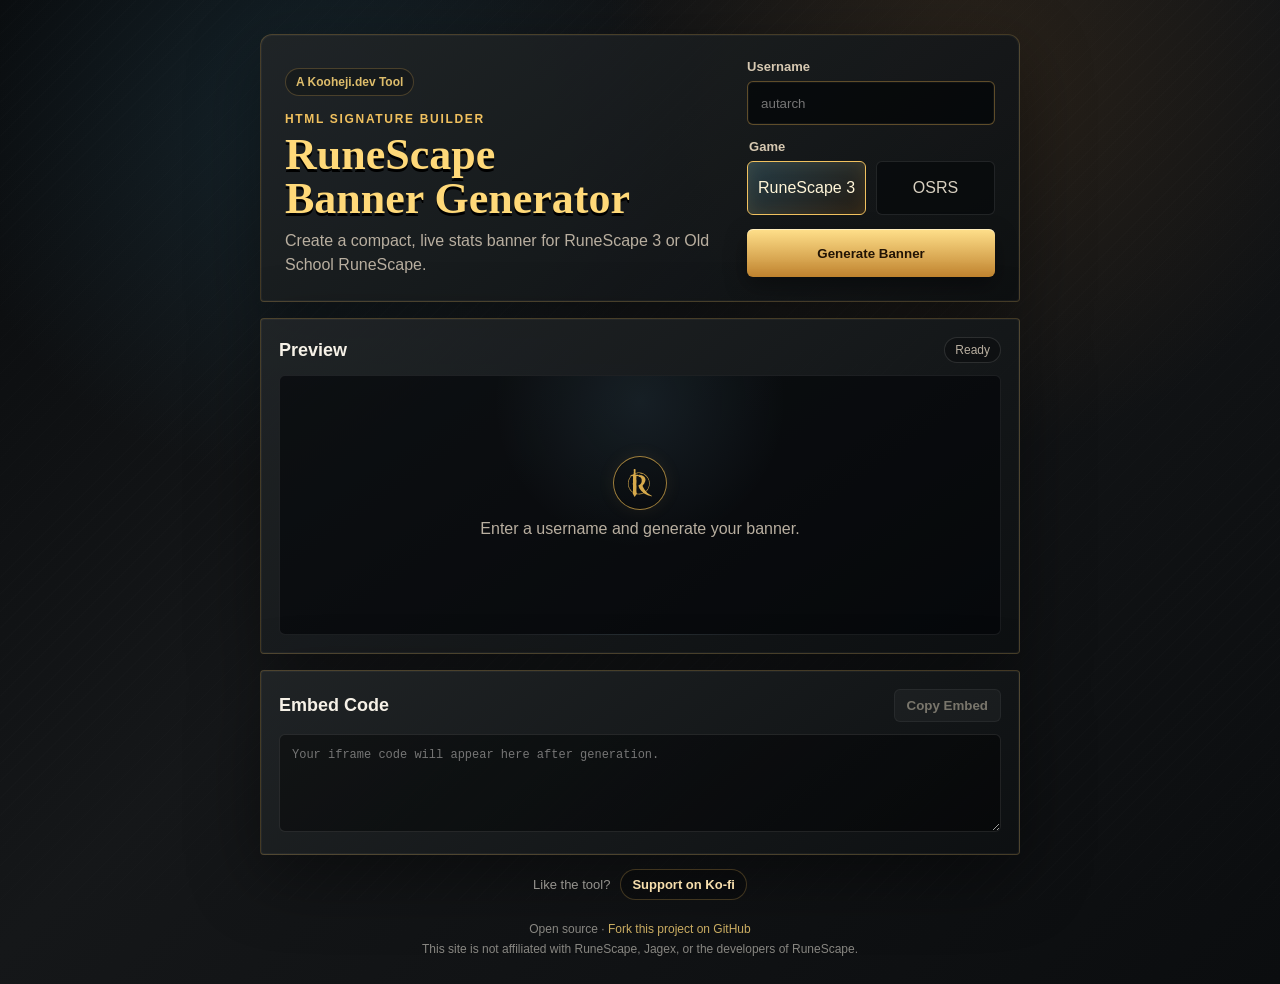
<file: index.html>
<!DOCTYPE html>
<html lang="en">
<head>
  <meta charset="UTF-8">
  <meta name="viewport" content="width=device-width, initial-scale=1.0">
  <title>RuneScape Banner Generator</title>
  <link rel="stylesheet" href="style.css?v=20260513g">
</head>
<body data-game="rs3">
  <main class="app-shell">
    <section class="hero-panel">
      <div class="hero-copy">
        <a class="brand-badge" href="https://kooheji.dev" target="_blank" rel="noopener">A Kooheji.dev Tool</a>
        <p class="eyebrow">HTML signature builder</p>
        <h1>RuneScape <br>Banner Generator</h1>
        <p class="intro">Create a compact, live stats banner for RuneScape 3 or Old School RuneScape.</p>
      </div>

      <form id="generatorForm" class="generator-form">
        <label class="field">
          <span>Username</span>
          <input type="text" id="username" name="username" placeholder="autarch" autocomplete="off" required>
        </label>

        <fieldset class="game-picker" aria-label="Game">
          <legend>Game</legend>
          <label class="game-card">
            <input type="radio" name="game" value="rs3" checked>
            <span>RuneScape 3</span>
          </label>
          <label class="game-card">
            <input type="radio" name="game" value="osrs">
            <span>OSRS</span>
          </label>
        </fieldset>

        <button type="submit" id="generateBtn" class="generate-btn">
          <span class="btn-text">Generate Banner</span>
          <span class="btn-loader" aria-hidden="true"></span>
        </button>
      </form>
    </section>

    <section class="result-grid">
      <div class="panel result-panel">
        <div class="panel-heading">
          <h2>Preview</h2>
          <span id="statusPill" class="status-pill">Ready</span>
        </div>
        <div id="preview" class="preview-box placeholder">
          <div class="placeholder-content">
            <span class="placeholder-mark" aria-hidden="true"></span>
            <p>Enter a username and generate your banner.</p>
          </div>
        </div>
      </div>

      <div class="panel embed-panel">
        <div class="panel-heading">
          <h2>Embed Code</h2>
          <button type="button" id="copyEmbedBtn" class="copy-btn" disabled>Copy Embed</button>
        </div>
        <textarea id="embedCode" readonly placeholder="Your iframe code will appear here after generation."></textarea>
      </div>
    </section>

    <section class="support-strip" aria-label="Support this project">
      <span>Like the tool?</span>
      <a href="https://ko-fi.com/kooheji" target="_blank" rel="noopener">Support on Ko-fi</a>
    </section>
  </main>

  <div id="toast" class="toast" role="status" aria-live="polite">Copied to clipboard</div>

  <footer class="site-footer">
    <p>
      Open source · <a href="https://github.com/kooheji/rsbg" target="_blank" rel="noopener">Fork this project on GitHub</a>
    </p>
    <p>This site is not affiliated with RuneScape, Jagex, or the developers of RuneScape.</p>
  </footer>

  <script src="config.js?v=20260513h"></script>
  <script src="script.js?v=20260513h"></script>
</body>
</html>
</file>
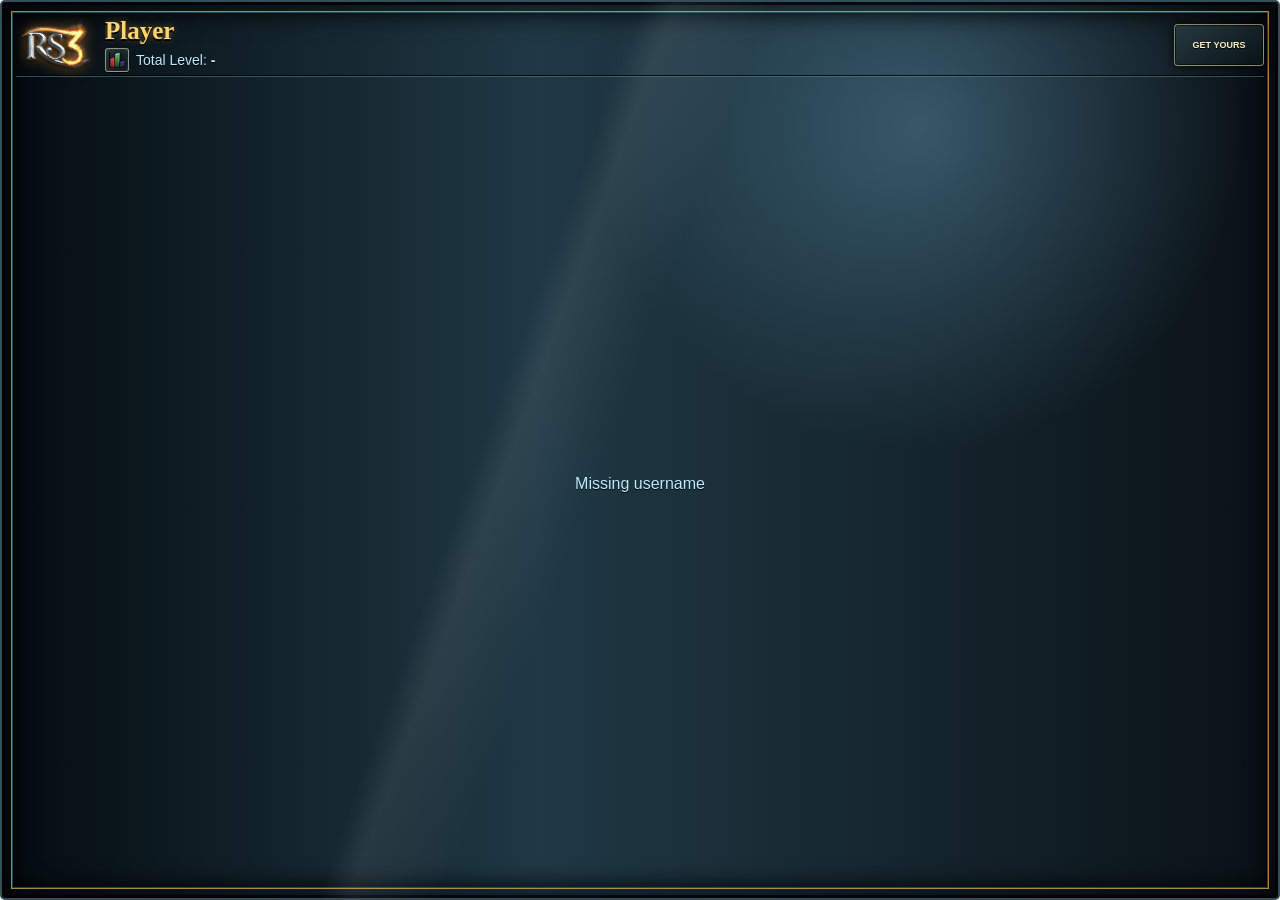
<file: signature.html>
<!DOCTYPE html>
<html lang="en">
<head>
  <meta charset="UTF-8">
  <meta name="viewport" content="width=device-width, initial-scale=1.0">
  <title>RuneScape Banner</title>
  <style>
    :root {
      --w: 100vw;
      --h: 100vh;
      --gold: #ffd56f;
      --gold-deep: #9b6b24;
      --ice: #bcecff;
    }

    html,
    body {
      margin: 0;
      padding: 0;
      width: 100vw;
      height: 100vh;
      overflow: hidden;
      background: transparent;
    }

    body {
      font-family: Arial, sans-serif;
    }

    #banner {
      position: relative;
      width: var(--w);
      height: var(--h);
      overflow: hidden;
      color: #fff;
      box-sizing: border-box;
      border-radius: 5px;
      border: 2px solid #344e5a;
      background:
        radial-gradient(circle at 72% 14%, rgba(122, 187, 222, 0.34), transparent 27%),
        linear-gradient(90deg, rgba(0, 7, 12, 0.98), rgba(7, 35, 48, 0.9) 42%, rgba(2, 10, 15, 0.97)),
        repeating-linear-gradient(135deg, rgba(255,255,255,0.025) 0 1px, transparent 1px 10px);
      box-shadow: inset 0 0 0 3px rgba(0, 0, 0, 0.72), inset 0 0 34px rgba(0, 0, 0, 0.94);
    }

    #banner::before {
      content: "";
      position: absolute;
      inset: 9px;
      border: 1px solid rgba(239, 181, 75, 0.72);
      box-shadow: inset 0 0 0 1px rgba(61, 108, 121, 0.58), inset 0 0 22px rgba(0, 0, 0, 0.75);
      pointer-events: none;
    }

    #banner::after {
      content: "";
      position: absolute;
      inset: 0;
      background: linear-gradient(110deg, transparent 0 40%, rgba(255,255,255,0.07) 42%, transparent 48%);
      pointer-events: none;
    }

    #banner.game-osrs {
      --gold: #fff13a;
      --gold-deep: #6f5d35;
      --ice: #f2dfb5;
      border-color: #26231d;
      background:
        repeating-linear-gradient(45deg, rgba(255,255,255,0.012) 0 1px, transparent 1px 7px),
        #403b30;
      box-shadow: inset 0 0 0 2px #746d5d, inset 0 0 0 5px #17150f;
    }

    #banner.game-osrs::before {
      inset: 7px;
      border-color: #8e8672;
      box-shadow: inset 0 0 0 1px #26231b;
    }

    .banner-inner {
      position: relative;
      z-index: 1;
      display: grid;
      grid-template-rows: 62px 1fr;
      height: 100%;
      padding: 12px 14px 14px;
      box-sizing: border-box;
    }

    .banner-header {
      display: grid;
      grid-template-columns: 78px minmax(0, 1fr) 76px;
      align-items: center;
      gap: 11px;
      min-width: 0;
      border-bottom: 1px solid rgba(0,0,0,0.82);
      box-shadow: 0 1px 0 rgba(88, 137, 149, 0.52);
    }

    .game-osrs .banner-header {
      grid-template-columns: 72px minmax(0, 1fr) 84px;
      border-bottom: 0;
      box-shadow: none;
    }

    .game-logo {
      display: grid;
      place-items: center;
      height: 50px;
      min-width: 0;
    }

    .game-logo img {
      max-width: 78px;
      max-height: 50px;
      object-fit: contain;
      filter: drop-shadow(0 2px 2px #000) drop-shadow(0 0 6px rgba(255,143,31,0.5));
    }

    .game-osrs .game-logo img {
      max-width: 54px;
      max-height: 54px;
      filter: drop-shadow(0 2px 2px #000);
    }

    .identity {
      min-width: 0;
    }

    #username {
      margin: 0;
      color: var(--gold);
      font-family: Georgia, "Times New Roman", serif;
      font-size: 25px;
      line-height: 27px;
      font-weight: 700;
      white-space: nowrap;
      overflow: hidden;
      text-overflow: ellipsis;
      text-shadow: 0 2px 0 #000, 0 0 7px rgba(255, 190, 76, 0.45);
    }

    .game-osrs #username {
      color: #ffbb43;
      text-shadow: 2px 2px 0 #15120c;
    }

    .total-line {
      display: flex;
      align-items: center;
      gap: 7px;
      margin-top: 4px;
      color: var(--ice);
      font-size: 14px;
      line-height: 16px;
      text-shadow: 0 1px 0 #000;
    }

    .game-osrs .total-line {
      display: inline-flex;
      padding: 4px 10px 5px 5px;
      border: 2px solid #15130e;
      color: #fff1c0;
      background: #302c22;
      box-shadow: none;
      font-size: 14px;
    }

    .total-icon {
      display: grid;
      place-items: center;
      width: 22px;
      height: 22px;
      border: 1px solid rgba(218, 223, 204, 0.62);
      border-radius: 3px;
      background: linear-gradient(145deg, #1c2b31, #071015);
      box-shadow: inset 0 0 7px rgba(255,255,255,0.12), 0 1px 0 #000;
    }

    .game-osrs .total-icon {
      width: 22px;
      height: 22px;
      border-color: #15130e;
      border-radius: 0;
      background: #4a4537;
    }

    .total-icon img {
      width: 17px;
      height: 17px;
      object-fit: contain;
    }

    .banner-cta {
      justify-self: end;
      display: flex;
      align-items: center;
      justify-content: center;
      width: 74px;
      min-height: 32px;
      padding: 4px 7px;
      border: 1px solid rgba(224, 206, 157, 0.58);
      border-radius: 4px;
      color: #fff0c8;
      background: linear-gradient(145deg, #263940, #081217);
      box-shadow: inset 0 0 0 1px rgba(0,0,0,0.58), 0 0 10px rgba(0,0,0,0.85);
      font-size: 9px;
      line-height: 10px;
      font-weight: 800;
      text-align: center;
      text-decoration: none;
      text-transform: uppercase;
      text-shadow: 0 1px 0 #000;
    }

    .game-osrs .banner-cta {
      border: 2px solid #15130e;
      border-radius: 1px;
      color: #ffdf79;
      background: #302c22;
      box-shadow: none;
    }

    .banner-skills {
      list-style: none;
      display: grid;
      grid-template-columns: repeat(6, minmax(0, 1fr));
      grid-template-rows: repeat(5, 1fr);
      gap: 5px 6px;
      margin: 8px 5px 0;
      padding: 0;
      min-height: 0;
    }

    .game-osrs .banner-skills {
      grid-template-columns: repeat(8, minmax(0, 1fr));
      grid-template-rows: repeat(3, 1fr);
      gap: 7px 8px;
      margin: 10px 8px 0;
    }

    .skill-tile {
      position: relative;
      min-width: 0;
      min-height: 0;
      display: grid;
      grid-template-columns: 22px 22px;
      grid-template-rows: 1fr;
      align-items: center;
      justify-content: center;
      justify-items: center;
      column-gap: 3px;
      padding: 2px 3px 1px;
      border: 1px solid rgba(127, 154, 158, 0.74);
      border-radius: 3px;
      box-sizing: border-box;
      overflow: hidden;
      background:
        linear-gradient(145deg, rgba(21, 47, 55, 0.9), rgba(2, 12, 17, 0.96)),
        radial-gradient(circle at 50% 22%, rgba(255,255,255,0.13), transparent 44%);
      box-shadow: inset 0 0 0 1px rgba(0,0,0,0.56), inset 0 0 12px rgba(33,87,105,0.42), 0 2px 5px rgba(0,0,0,0.72);
    }

    .skill-tile::before,
    .skill-tile::after {
      content: "";
      position: absolute;
      width: 13px;
      height: 13px;
      pointer-events: none;
    }

    .skill-tile::before {
      top: -1px;
      left: -1px;
      border-top: 1px solid var(--gold-deep);
      border-left: 1px solid var(--gold-deep);
    }

    .skill-tile::after {
      right: -1px;
      bottom: -1px;
      border-right: 1px solid #536d72;
      border-bottom: 1px solid #536d72;
    }

    .game-osrs .skill-tile {
      grid-template-columns: 22px 21px;
      grid-template-rows: 1fr;
      align-items: center;
      justify-content: center;
      justify-items: center;
      column-gap: 0;
      padding: 4px 5px;
      border: 2px solid #211f18;
      border-radius: 1px;
      background: #514d41;
      box-shadow: none;
    }

    .game-osrs .skill-tile::before,
    .game-osrs .skill-tile::after {
      display: none;
    }

    .skill-icon {
      width: 21px;
      height: 21px;
      object-fit: contain;
      filter: drop-shadow(0 2px 1px #000);
      align-self: center;
    }

    .game-osrs .skill-icon {
      width: 22px;
      height: 22px;
      justify-self: center;
      align-self: center;
      filter: drop-shadow(1px 1px 0 #111);
    }

    .skill-level {
      position: relative;
      z-index: 1;
      display: block;
      min-width: 100%;
      color: var(--gold);
      font-size: 12px;
      line-height: 12px;
      font-weight: 800;
      text-align: left;
      text-shadow: 0 1px 0 #000, 0 0 3px rgba(255,196,77,0.45);
      background: none;
    }

    .game-osrs .skill-level {
      color: #fff12f;
      font-family: Georgia, "Times New Roman", serif;
      min-width: 21px;
      font-size: 12px;
      line-height: 12px;
      text-align: right;
      text-shadow: 1px 1px 0 #111;
      background: none;
    }

    .skill-name,
    .mode-icons .skill-name {
      display: none;
    }

    .template-state {
      display: grid;
      place-items: center;
      grid-column: 1 / -1;
      grid-row: 1 / -1;
      height: 100%;
      color: var(--ice);
      font-size: 16px;
      text-shadow: 0 1px 0 #000;
    }

    #banner.game-osrs {
      border-radius: 14px;
      border: 3px solid #15120d;
      background:
        radial-gradient(circle at 18% 10%, rgba(255, 237, 174, 0.09), transparent 25%),
        repeating-radial-gradient(circle at 11px 9px, rgba(0,0,0,0.26) 0 1px, transparent 1px 5px),
        repeating-linear-gradient(45deg, rgba(255,255,255,0.018) 0 1px, transparent 1px 7px),
        linear-gradient(145deg, #625d50, #454034 58%, #302b22);
      box-shadow:
        inset 0 0 0 2px #9b927d,
        inset 0 0 0 6px #2b281f,
        inset 0 0 18px rgba(0,0,0,0.48);
    }

    #banner.game-osrs::before {
      inset: 8px;
      border: 2px solid #242016;
      border-radius: 10px;
      box-shadow: inset 1px 1px 0 #817966, inset -1px -1px 0 #252219;
    }

    #banner.game-osrs::after {
      display: none;
    }

    .game-osrs .banner-inner {
      grid-template-rows: 58px 1fr;
      padding: 16px 16px 14px;
    }

    .game-osrs .banner-header {
      grid-template-columns: 54px minmax(0, 1fr) 80px;
      gap: 10px;
      align-items: center;
      border: 0;
    }

    .game-osrs .game-logo {
      height: 52px;
      border: 0;
      border-radius: 0;
      background: transparent;
      box-shadow: none;
    }

    .game-osrs .game-logo img {
      max-width: 50px;
      max-height: 50px;
      filter: drop-shadow(2px 2px 0 #111);
    }

    .game-osrs .identity {
      align-self: stretch;
      display: grid;
      align-content: center;
      justify-items: start;
      min-width: 0;
    }

    .game-osrs #username {
      font-family: Georgia, "Times New Roman", serif;
      color: #fff032;
      font-size: 24px;
      line-height: 24px;
      letter-spacing: 0;
      text-shadow: 2px 2px 0 #1a160d, 0 0 2px #000;
    }

    .game-osrs .total-line {
      margin-top: 5px;
      gap: 0;
      padding: 0;
      border: 0;
      border-radius: 0;
      color: #fff;
      background: transparent;
      box-shadow: none;
      font-size: 14px;
      line-height: 16px;
      font-weight: 700;
      text-shadow: 2px 2px 0 #14100a;
    }

    .game-osrs .total-icon {
      display: none;
    }

    .game-osrs .total-line strong {
      color: #fff032;
      font-weight: 700;
    }

    .game-osrs .banner-cta {
      width: 80px;
      min-height: 34px;
      padding: 5px 7px;
      border: 2px solid #15130e;
      border-radius: 4px;
      color: #fff032;
      background:
        repeating-radial-gradient(circle at 6px 6px, rgba(0,0,0,0.22) 0 1px, transparent 1px 5px),
        #4b4638;
      box-shadow: inset 1px 1px 0 #746d5d, inset -1px -1px 0 #242016;
      font-size: 10px;
      line-height: 11px;
      letter-spacing: 0.04em;
    }

    .game-osrs .banner-skills {
      grid-template-columns: repeat(5, minmax(0, 1fr));
      grid-template-rows: repeat(5, 1fr);
      gap: 4px 5px;
      margin: 8px 0 0;
    }

    .game-osrs .skill-tile {
      display: grid;
      grid-template-columns: 28px 1fr;
      grid-template-rows: 1fr;
      align-items: center;
      justify-content: center;
      justify-items: center;
      column-gap: 3px;
      padding: 2px 6px 2px 5px;
      border: 1px solid #211f18;
      border-radius: 3px;
      background:
        repeating-radial-gradient(circle at 5px 5px, rgba(0,0,0,0.18) 0 1px, transparent 1px 5px),
        #5a5547;
      box-shadow:
        inset 1px 1px 0 #756e5d,
        inset -1px -1px 0 #312d23;
    }

    .game-osrs .skill-tile::before,
    .game-osrs .skill-tile::after {
      display: none;
    }

    .game-osrs .skill-icon {
      width: 23px;
      height: 23px;
      align-self: center;
      justify-self: center;
      filter: drop-shadow(1px 1px 0 #111);
    }

    .game-osrs .skill-level {
      min-width: 23px;
      color: #fff12f;
      background: none;
      font-family: Georgia, "Times New Roman", serif;
      font-size: 15px;
      line-height: 15px;
      text-align: right;
      text-shadow: 1px 1px 0 #111;
    }
  </style>
</head>
<body>
  <div id="banner">
    <div class="banner-inner">
      <header class="banner-header">
        <div class="game-logo" aria-hidden="true"><img id="gameLogo" src="icons/rs3-logo.png" alt=""></div>
        <div class="identity">
          <h1 id="username"></h1>
          <div class="total-line">
            <span class="total-icon"><img src="icons/overall.png" alt=""></span>
            <span>Total Level: <strong id="totalLevel">...</strong></span>
          </div>
        </div>
        <a class="banner-cta" href="https://rsbg.kooheji.dev" target="_blank" rel="noopener">Get Yours</a>
      </header>
      <ul id="skills" class="banner-skills"></ul>
    </div>
  </div>

  <script src="config.js?v=20260513h"></script>
  <script src="banner.js?v=20260513h"></script>
  <script>
    const params = new URLSearchParams(window.location.search);
    const username = params.get("username") || "";
    const game = params.get("game") || "rs3";
    const gradient = params.get("gradient");

    const banner = document.getElementById("banner");
    const skillsList = document.getElementById("skills");
    const gameLogo = document.getElementById("gameLogo");

    banner.classList.add(game === "osrs" ? "game-osrs" : "game-rs3");
    gameLogo.src = game === "osrs" ? "icons/osrs-logo.png" : "icons/rs3-logo.png";
    if (gradient) {
      banner.style.backgroundImage = `linear-gradient(90deg, rgba(0,0,0,0.68), rgba(0,0,0,0.36)), ${gradient}`;
    }

    document.getElementById("username").textContent = username || "Player";
    skillsList.classList.add("mode-icons");
    skillsList.innerHTML = "<li class=\"template-state\">Loading stats...</li>";

    if (!username) {
      document.getElementById("totalLevel").textContent = "-";
      skillsList.innerHTML = "<li class=\"template-state\">Missing username</li>";
    } else {
      fetchHiscores(username, game)
        .then((skills) => {
          const overall = skills.find((skill) => skill.name === "Overall");
          document.getElementById("totalLevel").textContent = overall ? formatLevel(overall.level) : "-";
          renderSkills(skills, skillsList, "icons", game);
        })
        .catch((err) => {
          console.error("Error loading stats:", err);
          document.getElementById("totalLevel").textContent = "-";
          skillsList.innerHTML = "<li class=\"template-state\">Error loading stats</li>";
        });
    }
  </script>
</body>
</html>
</file>
<file: style.css>
:root {
  color-scheme: dark;
  --bg: #090b0d;
  --panel: rgba(24, 28, 30, 0.86);
  --panel-strong: rgba(14, 17, 19, 0.94);
  --line: rgba(235, 183, 91, 0.28);
  --gold: #f1c15f;
  --gold-bright: #ffd979;
  --blue: #6bb7da;
  --text: #f6f1e7;
  --muted: #b9afa0;
  --danger: #ff8b7d;
  --success: #92e6a7;
}

* {
  box-sizing: border-box;
}

body {
  margin: 0;
  min-height: 100vh;
  font-family: Arial, sans-serif;
  color: var(--text);
  background:
    radial-gradient(circle at 24% 12%, rgba(42, 91, 113, 0.26), transparent 28%),
    radial-gradient(circle at 76% 8%, rgba(136, 85, 29, 0.18), transparent 28%),
    linear-gradient(135deg, #090b0d, #151719 42%, #0b0d0f);
}

body::before {
  content: "";
  position: fixed;
  inset: 0;
  pointer-events: none;
  background: repeating-linear-gradient(135deg, rgba(255,255,255,0.025) 0 1px, transparent 1px 12px);
  opacity: 0.45;
}

.app-shell {
  position: relative;
  width: min(760px, calc(100% - 32px));
  margin: 0 auto;
  padding: 34px 0 22px;
}

.hero-panel,
.panel {
  border: 1px solid rgba(238, 188, 94, 0.24);
  background: linear-gradient(145deg, rgba(33, 37, 39, 0.92), rgba(13, 16, 18, 0.92));
  box-shadow: 0 22px 70px rgba(0, 0, 0, 0.42), inset 0 0 0 1px rgba(255,255,255,0.04);
}

.hero-panel {
  display: grid;
  grid-template-columns: 1fr auto;
  gap: 22px;
  align-items: end;
  padding: 24px;
  border-radius: 12px 12px 4px 4px;
}

.brand-badge {
  display: inline-flex;
  align-items: center;
  width: fit-content;
  margin-bottom: 16px;
  padding: 6px 10px;
  border: 1px solid rgba(238, 188, 94, 0.24);
  border-radius: 999px;
  color: rgba(255, 217, 121, 0.86);
  background: rgba(0,0,0,0.22);
  font-size: 12px;
  font-weight: 700;
  text-decoration: none;
}

.brand-badge:hover {
  border-color: rgba(238, 188, 94, 0.45);
  color: var(--gold-bright);
}

.eyebrow {
  margin: 0 0 7px;
  color: var(--gold);
  font-size: 12px;
  font-weight: 700;
  letter-spacing: 0.14em;
  text-transform: uppercase;
}

h1,
h2,
p {
  margin-top: 0;
}

h1 {
  margin-bottom: 8px;
  font-family: Georgia, "Times New Roman", serif;
  font-size: clamp(30px, 5vw, 44px);
  line-height: 1;
  color: var(--gold-bright);
  text-shadow: 0 3px 0 #000;
}

.intro {
  max-width: 560px;
  margin-bottom: 0;
  color: var(--muted);
  line-height: 1.5;
}

.generator-form {
  display: grid;
  gap: 14px;
  min-width: min(300px, 100%);
}

.field span,
.game-picker legend {
  display: block;
  margin-bottom: 7px;
  color: #d7c9b2;
  font-size: 13px;
  font-weight: 700;
}

.field input {
  width: 100%;
  height: 44px;
  border: 1px solid rgba(238, 188, 94, 0.38);
  border-radius: 6px;
  padding: 0 13px;
  color: var(--text);
  background: rgba(4, 6, 8, 0.72);
  outline: none;
  box-shadow: inset 0 0 0 1px rgba(255,255,255,0.04);
}

.field input:focus {
  border-color: var(--gold);
  box-shadow: 0 0 0 3px rgba(241, 193, 95, 0.16);
}

.game-picker {
  display: grid;
  grid-template-columns: 1fr 1fr;
  gap: 10px;
  margin: 0;
  padding: 0;
  border: 0;
}

.game-picker legend {
  grid-column: 1 / -1;
}

.game-card {
  position: relative;
  min-height: 54px;
  display: flex;
  align-items: center;
  justify-content: center;
  padding: 10px;
  border: 1px solid rgba(255,255,255,0.1);
  border-radius: 6px;
  color: #d8d0c0;
  background: rgba(7, 10, 12, 0.72);
  cursor: pointer;
}

.game-card input {
  position: absolute;
  opacity: 0;
}

.game-card:has(input:checked) {
  color: #fff5d8;
  border-color: var(--gold);
  background: linear-gradient(145deg, rgba(44, 75, 88, 0.72), rgba(42, 30, 17, 0.72));
  box-shadow: inset 0 0 18px rgba(241, 193, 95, 0.13);
}

body[data-game="osrs"] .game-card:has(input:checked) {
  background: linear-gradient(145deg, rgba(79, 58, 35, 0.8), rgba(26, 20, 13, 0.8));
}

.generate-btn,
.copy-btn {
  border: 0;
  border-radius: 6px;
  cursor: pointer;
  font-weight: 800;
}

.generate-btn {
  min-height: 48px;
  color: #221405;
  background: linear-gradient(180deg, #ffe08b, #c1842f);
  box-shadow: 0 8px 22px rgba(0, 0, 0, 0.35), inset 0 1px 0 rgba(255,255,255,0.45);
}

.generate-btn:disabled {
  cursor: wait;
  opacity: 0.8;
}

.btn-loader {
  display: none;
  width: 16px;
  height: 16px;
  margin-left: 8px;
  vertical-align: -3px;
  border: 2px solid rgba(34, 20, 5, 0.35);
  border-top-color: #221405;
  border-radius: 50%;
  animation: spin 0.8s linear infinite;
}

.generate-btn.is-loading .btn-loader {
  display: inline-block;
}

.result-grid {
  display: grid;
  gap: 16px;
  margin-top: 16px;
}

.panel {
  padding: 18px;
  border-radius: 4px;
}

.panel-heading {
  display: flex;
  align-items: center;
  justify-content: space-between;
  gap: 14px;
  margin-bottom: 12px;
}

.panel-heading h2 {
  margin: 0;
  font-size: 18px;
}

.status-pill {
  border: 1px solid rgba(255,255,255,0.12);
  border-radius: 999px;
  padding: 5px 10px;
  color: var(--muted);
  font-size: 12px;
  background: rgba(0,0,0,0.28);
}

.status-pill.loading {
  color: var(--blue);
}

.status-pill.success {
  color: var(--success);
  border-color: rgba(146, 230, 167, 0.35);
}

.status-pill.error {
  color: var(--danger);
  border-color: rgba(255, 139, 125, 0.35);
}

.preview-box {
  min-height: 260px;
  display: grid;
  place-items: center;
  overflow-x: auto;
  border: 1px solid rgba(255,255,255,0.08);
  border-radius: 6px;
  background:
    radial-gradient(circle at 50% 10%, rgba(108, 162, 188, 0.12), transparent 34%),
    rgba(3, 5, 7, 0.58);
}

.preview-box iframe {
  display: block;
  border: 0;
}

.placeholder-content,
.loader-card,
.error-card {
  display: grid;
  place-items: center;
  gap: 10px;
  padding: 20px;
  text-align: center;
  color: var(--muted);
}

.placeholder-mark {
  --placeholder-gold: #d7aa4b;
  display: grid;
  place-items: center;
  width: 54px;
  height: 54px;
  border-radius: 50%;
  border: 1px solid rgba(215, 170, 75, 0.72);
  background: rgba(0,0,0,0.18);
  box-shadow: inset 0 0 0 1px rgba(0,0,0,0.28), 0 0 18px rgba(215, 170, 75, 0.08);
}

.placeholder-mark::before {
  content: "";
  width: 28px;
  height: 28px;
  background: var(--placeholder-gold);
  -webkit-mask: url("icons/rs-symbol.svg") center / contain no-repeat;
  mask: url("icons/rs-symbol.svg") center / contain no-repeat;
}

.loader-ring {
  width: 36px;
  height: 36px;
  border: 3px solid rgba(241, 193, 95, 0.22);
  border-top-color: var(--gold);
  border-radius: 50%;
  animation: spin 0.8s linear infinite;
}

.error-card strong {
  color: var(--danger);
}

.copy-btn {
  padding: 8px 12px;
  color: #f7ecd3;
  background: rgba(255,255,255,0.08);
  border: 1px solid rgba(255,255,255,0.12);
}

.copy-btn:disabled {
  opacity: 0.45;
  cursor: not-allowed;
}

.copy-btn.copied {
  color: #08200f;
  background: var(--success);
}

textarea {
  width: 100%;
  min-height: 98px;
  resize: vertical;
  border: 1px solid rgba(255,255,255,0.1);
  border-radius: 6px;
  padding: 12px;
  color: #efe7d8;
  background: rgba(0,0,0,0.42);
  font-family: "Courier New", monospace;
  font-size: 12px;
  line-height: 1.45;
  outline: none;
}

textarea.copied {
  border-color: rgba(146, 230, 167, 0.85);
  box-shadow: 0 0 0 3px rgba(146, 230, 167, 0.14);
}

.support-strip {
  display: flex;
  align-items: center;
  justify-content: center;
  gap: 10px;
  margin-top: 14px;
  color: rgba(246, 241, 231, 0.58);
  font-size: 13px;
}

.support-strip a {
  padding: 7px 11px;
  border: 1px solid rgba(238, 188, 94, 0.24);
  border-radius: 999px;
  color: #f7dfad;
  background: rgba(0,0,0,0.24);
  font-weight: 800;
  text-decoration: none;
}

.support-strip a:hover,
.site-footer a:hover {
  color: var(--gold-bright);
  border-color: rgba(238, 188, 94, 0.45);
}

.toast {
  position: fixed;
  left: 50%;
  bottom: 22px;
  transform: translate(-50%, 18px);
  opacity: 0;
  pointer-events: none;
  padding: 10px 14px;
  border-radius: 999px;
  color: #071109;
  background: var(--success);
  font-weight: 800;
  box-shadow: 0 14px 38px rgba(0, 0, 0, 0.35);
  transition: opacity 0.18s ease, transform 0.18s ease;
}

.toast.show {
  opacity: 1;
  transform: translate(-50%, 0);
}

.site-footer {
  position: relative;
  width: min(760px, calc(100% - 32px));
  margin: 0 auto;
  padding: 0 0 28px;
  color: rgba(246, 241, 231, 0.52);
  font-size: 12px;
  text-align: center;
}

.site-footer p {
  margin: 0 0 6px;
}

.site-footer p:last-child {
  margin-bottom: 0;
}

.site-footer a {
  color: rgba(255, 217, 121, 0.78);
  text-decoration: none;
}

@keyframes spin {
  to { transform: rotate(360deg); }
}

@media (max-width: 820px) {
  .hero-panel {
    grid-template-columns: 1fr;
  }

  .generator-form {
    min-width: 0;
  }
}
</file>
